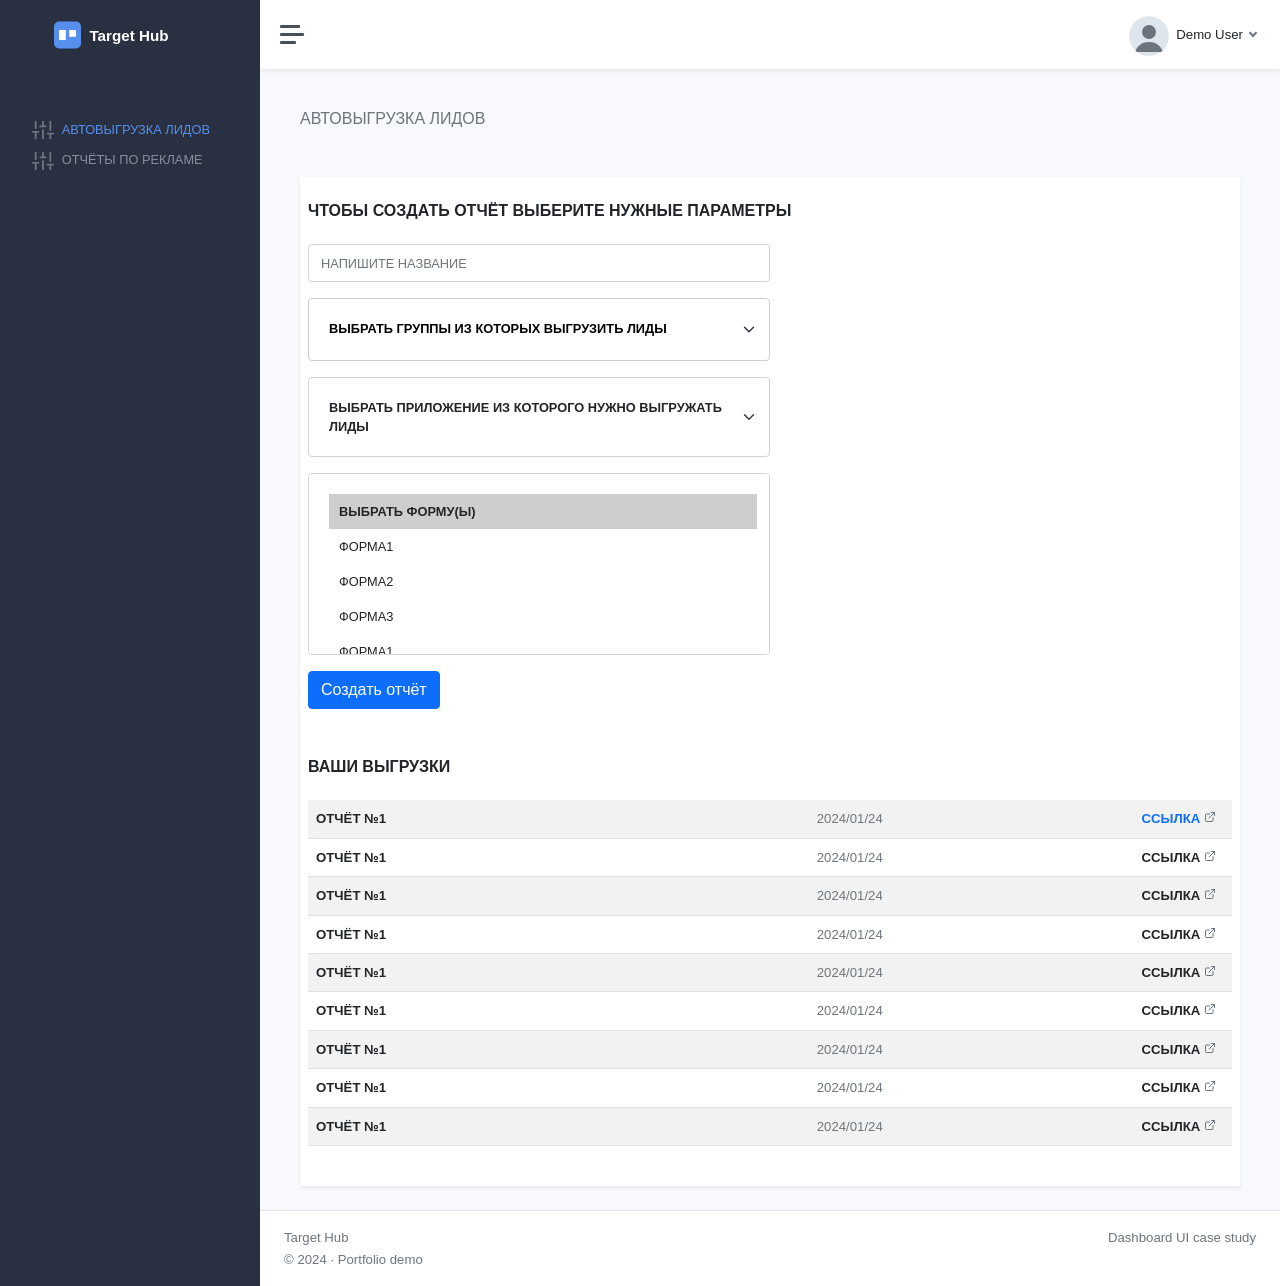
<file: index.html>
<!DOCTYPE html>
<html lang="ru">
  <head>
    <meta charset="utf-8">
    <meta name="viewport" content="width=device-width, initial-scale=1">
    <title>Автовыгрузка лидов — Target Hub (demo)</title>
    <meta name="description" content="Portfolio demo: SaaS dashboard UI with sidebar, forms, custom dropdown and responsive tables. Bootstrap 5.">
    <meta name="robots" content="noindex, nofollow">
    <link rel="icon" href="img/favicon.svg" type="image/svg+xml">
    <link href="libs/bootstrap/css/bootstrap.min.css" rel="stylesheet">
    <link href="css/style.css" rel="stylesheet">
  </head>
  <body class="position-static">
    <div class="wrapper d-flex">
        <aside class="sidebar collapse collapse-horizontal show" tabindex="-1" id="offcanvas" aria-label="Навигация">
            <div class="sidebar-content">
                <a class="sidebar-brand" href="index.html">
                    <img src="img/logo.svg" alt="Target Hub"> 
                </a>
                <ul class="sidebar-nav mt-5">
					<li class="sidebar-item pb-2">
                        <svg xmlns="http://www.w3.org/2000/svg" width="22" height="22" viewBox="0 0 24 24" fill="none" stroke="currentColor" stroke-width="2" stroke-linecap="round" stroke-linejoin="round" class="feather feather-sliders align-middle"><line x1="4" y1="21" x2="4" y2="14"></line><line x1="4" y1="10" x2="4" y2="3"></line><line x1="12" y1="21" x2="12" y2="12"></line><line x1="12" y1="8" x2="12" y2="3"></line><line x1="20" y1="21" x2="20" y2="16"></line><line x1="20" y1="12" x2="20" y2="3"></line><line x1="1" y1="14" x2="7" y2="14"></line><line x1="9" y1="8" x2="15" y2="8"></line><line x1="17" y1="16" x2="23" y2="16"></line></svg> 
                        <a href="index.html" class="sidebar-link active ps-1">
                            <span class="align-middle text-uppercase">автовыгрузка лидов</span>
                        </a>
					</li>
                    <li class="sidebar-item pb-2">
                        <svg xmlns="http://www.w3.org/2000/svg" width="22" height="22" viewBox="0 0 24 24" fill="none" stroke="currentColor" stroke-width="2" stroke-linecap="round" stroke-linejoin="round" class="feather feather-sliders align-middle"><line x1="4" y1="21" x2="4" y2="14"></line><line x1="4" y1="10" x2="4" y2="3"></line><line x1="12" y1="21" x2="12" y2="12"></line><line x1="12" y1="8" x2="12" y2="3"></line><line x1="20" y1="21" x2="20" y2="16"></line><line x1="20" y1="12" x2="20" y2="3"></line><line x1="1" y1="14" x2="7" y2="14"></line><line x1="9" y1="8" x2="15" y2="8"></line><line x1="17" y1="16" x2="23" y2="16"></line></svg> 
                        <a href="target.html" class="sidebar-link ps-1">
                            <span class="align-middle text-uppercase">отчёты по рекламе</span>
                        </a>
					</li>
				</ul>
            </div>
        </aside>
        <div class="main">
            <nav class="navbar navbar-expand bg-white shadow-sm p-3">
				<a class="sidebar-toggle ms-1" data-bs-toggle="collapse" href="#offcanvas" role="button" aria-expanded="true" aria-controls="offcanvas" aria-label="Открыть меню">
                    <i class="hamburger align-self-center"></i>
                </a>
				<div class="navbar-collapse collapse">
					<ul class="navbar-nav navbar-align ms-auto">
						<li class="nav-item dropdown">
							<a class="nav-icon dropdown-toggle d-inline-block d-sm-none" href="#" data-bs-toggle="dropdown">
                                <svg xmlns="http://www.w3.org/2000/svg" width="24" height="24" viewBox="0 0 24 24" fill="none" stroke="currentColor" stroke-width="2" stroke-linecap="round" stroke-linejoin="round" class="feather feather-settings align-middle"><circle cx="12" cy="12" r="3"></circle><path d="M19.4 15a1.65 1.65 0 0 0 .33 1.82l.06.06a2 2 0 0 1 0 2.83 2 2 0 0 1-2.83 0l-.06-.06a1.65 1.65 0 0 0-1.82-.33 1.65 1.65 0 0 0-1 1.51V21a2 2 0 0 1-2 2 2 2 0 0 1-2-2v-.09A1.65 1.65 0 0 0 9 19.4a1.65 1.65 0 0 0-1.82.33l-.06.06a2 2 0 0 1-2.83 0 2 2 0 0 1 0-2.83l.06-.06a1.65 1.65 0 0 0 .33-1.82 1.65 1.65 0 0 0-1.51-1H3a2 2 0 0 1-2-2 2 2 0 0 1 2-2h.09A1.65 1.65 0 0 0 4.6 9a1.65 1.65 0 0 0-.33-1.82l-.06-.06a2 2 0 0 1 0-2.83 2 2 0 0 1 2.83 0l.06.06a1.65 1.65 0 0 0 1.82.33H9a1.65 1.65 0 0 0 1-1.51V3a2 2 0 0 1 2-2 2 2 0 0 1 2 2v.09a1.65 1.65 0 0 0 1 1.51 1.65 1.65 0 0 0 1.82-.33l.06-.06a2 2 0 0 1 2.83 0 2 2 0 0 1 0 2.83l-.06.06a1.65 1.65 0 0 0-.33 1.82V9a1.65 1.65 0 0 0 1.51 1H21a2 2 0 0 1 2 2 2 2 0 0 1-2 2h-.09a1.65 1.65 0 0 0-1.51 1z"></path></svg>
                            </a>
							<a class="nav-link dropdown-toggle d-none d-sm-inline-block" href="#" data-bs-toggle="dropdown">
                                <img src="img/avatar.svg" class="avatar img-fluid rounded-circle me-1" alt=""> <span class="text-dark">Demo User</span>
                            </a>
							<div class="dropdown-menu dropdown-menu-end">
								<a class="dropdown-item" href="#"><svg xmlns="http://www.w3.org/2000/svg" width="24" height="24" viewBox="0 0 24 24" fill="none" stroke="currentColor" stroke-width="2" stroke-linecap="round" stroke-linejoin="round" class="feather feather-user align-middle me-1"><path d="M20 21v-2a4 4 0 0 0-4-4H8a4 4 0 0 0-4 4v2"></path><circle cx="12" cy="7" r="4"></circle></svg> Profile</a>
								<div class="dropdown-divider"></div>
								<a class="dropdown-item" href="#">Settings &amp; Privacy</a>
								<a class="dropdown-item" href="#">Sign out</a>
							</div>
						</li>
					</ul>
				</div>
			</nav>
            <main class="content">
                <div class="container-fluid p-0">
                    <h1 class="text-uppercase fw-medium fs-6 mb-5">автовыгрузка лидов</h1>
                    <section class="bg-white shadow-sm py-4 px-2">
                        <h2 class="fs-6 fw-bold text-dark text-uppercase pb-3">Чтобы создать отчёт выберите нужные параметры</h2>
                        <div class="col-xl-6">
                            <form class="mb-5">
                                <div class="mb-3">
                                    <input type="text" class="form-control input-text" id="write_name" placeholder="Напишите название">
                                </div>
                                
                                <div class="form-group mb-3">
                                    <div class="dropdown__content">
                                        <button type="button" class="dropdown__button">Выбрать группы из которых выгрузить лиды</button>
                                        <ul class="dropdown__list form-select">
                                            <li class="dropdown__list-item" data-value="travel">Заметки путешественника</li>
                                            <li class="dropdown__list-item" data-value="lessons">Конспекты по учебе</li>
                                            <li class="dropdown__list-item" data-value="photo">Фотоальбом</li>
                                            <li class="dropdown__list-item" data-value="sport">Дневник спортсмена</li>
                                        </ul>
                                        <input type="text" name="select-category" value="" class="dropdown__input-hidden" >
                                        <div class="dropdown__search">
                                            <svg xmlns="http://www.w3.org/2000/svg" width="10" height="10" fill="currentColor" class="bi bi-search" viewBox="0 0 16 16">
                                                <path d="M11.742 10.344a6.5 6.5 0 1 0-1.397 1.398h-.001c.03.04.062.078.098.115l3.85 3.85a1 1 0 0 0 1.415-1.414l-3.85-3.85a1.007 1.007 0 0 0-.115-.1zM12 6.5a5.5 5.5 0 1 1-11 0 5.5 5.5 0 0 1 11 0z"/>
                                            </svg>
                                            <input type="text" placeholder="Поиск..." />
                                        </div>
                                    </div>
                                </div>
                        
                                <div class="form-group mb-3" id="">
                                    <select class="form-select text-wrap">
                                        <option value="" selected disabled>Выбрать приложение из которого нужно выгружать лиды</option>
                                        <option value="">приложение1</option>
                                        <option value="">приложение2</option>
                                        <option value="">приложение3</option>
                                    </select>
                                </div>

                                <div class="form-group mb-3" id="">
                                    <select class="form-select text-wrap form-forms" multiple>
                                        <option value="" selected disabled class="fw-bold">Выбрать форму(ы)</option>
                                        <option value="">Форма1</option>
                                        <option value="">Форма2</option>
                                        <option value="">Форма3</option>
                                        <option value="">Форма1</option>
                                        <option value="">Форма2</option>
                                        <option value="">Форма3</option>
                                        <option value="">Форма1</option>
                                        <option value="">Форма2</option>
                                        <option value="">Форма3</option>
                                    </select>
                                </div>
                                <button type="submit" class="btn btn-primary">Создать отчёт</button>
                            </form>
                        </div>
                        <h2 class="fs-6 fw-bold text-dark text-uppercase pb-3">Ваши выгрузки</h2>
                        <table class="table table-striped">
                            <tbody>
                              <tr>
                                <td class="fw-bold">Отчёт №1</td>
                                <td class="text-end text-secondary">2024/01/24</td>
                                <td class="text-end fw-bold"><a href="report-2.html" class="table-link active">ссылка
                                    <svg xmlns="http://www.w3.org/2000/svg" width="12" height="12" viewBox="0 0 24 24" fill="none" stroke="currentColor" stroke-width="2" stroke-linecap="round" stroke-linejoin="round" class="text-secondary me-2"><path d="M18 13v6a2 2 0 0 1-2 2H5a2 2 0 0 1-2-2V8a2 2 0 0 1 2-2h6"></path><polyline points="15 3 21 3 21 9"></polyline><line x1="10" y1="14" x2="21" y2="3"></line></svg></a>
                                </td>
                              </tr>
                              <tr>
                                <td class="fw-bold">Отчёт №1</td>
                                <td class="text-end text-secondary">2024/01/24</td>
                                <td class="text-end fw-bold"><a href="#" role="button" class="table-link">ссылка
                                    <svg xmlns="http://www.w3.org/2000/svg" width="12" height="12" viewBox="0 0 24 24" fill="none" stroke="currentColor" stroke-width="2" stroke-linecap="round" stroke-linejoin="round" class="text-secondary me-2"><path d="M18 13v6a2 2 0 0 1-2 2H5a2 2 0 0 1-2-2V8a2 2 0 0 1 2-2h6"></path><polyline points="15 3 21 3 21 9"></polyline><line x1="10" y1="14" x2="21" y2="3"></line></svg></a>
                                </td>
                              </tr>
                              <tr>
                                <td class="fw-bold">Отчёт №1</td>
                                <td class="text-end text-secondary">2024/01/24</td>
                                <td class="text-end fw-bold"><a href="#" role="button" class="table-link">ссылка
                                    <svg xmlns="http://www.w3.org/2000/svg" width="12" height="12" viewBox="0 0 24 24" fill="none" stroke="currentColor" stroke-width="2" stroke-linecap="round" stroke-linejoin="round" class="text-secondary me-2"><path d="M18 13v6a2 2 0 0 1-2 2H5a2 2 0 0 1-2-2V8a2 2 0 0 1 2-2h6"></path><polyline points="15 3 21 3 21 9"></polyline><line x1="10" y1="14" x2="21" y2="3"></line></svg></a>
                                </td>
                              </tr>
                              <tr>
                                <td class="fw-bold">Отчёт №1</td>
                                <td class="text-end text-secondary">2024/01/24</td>
                                <td class="text-end fw-bold"><a href="#" role="button" class="table-link">ссылка
                                    <svg xmlns="http://www.w3.org/2000/svg" width="12" height="12" viewBox="0 0 24 24" fill="none" stroke="currentColor" stroke-width="2" stroke-linecap="round" stroke-linejoin="round" class="text-secondary me-2"><path d="M18 13v6a2 2 0 0 1-2 2H5a2 2 0 0 1-2-2V8a2 2 0 0 1 2-2h6"></path><polyline points="15 3 21 3 21 9"></polyline><line x1="10" y1="14" x2="21" y2="3"></line></svg></a>
                                </td>
                              </tr>
                              <tr>
                                <td class="fw-bold">Отчёт №1</td>
                                <td class="text-end text-secondary">2024/01/24</td>
                                <td class="text-end fw-bold"><a href="#" role="button" class="table-link">ссылка
                                    <svg xmlns="http://www.w3.org/2000/svg" width="12" height="12" viewBox="0 0 24 24" fill="none" stroke="currentColor" stroke-width="2" stroke-linecap="round" stroke-linejoin="round" class="text-secondary me-2"><path d="M18 13v6a2 2 0 0 1-2 2H5a2 2 0 0 1-2-2V8a2 2 0 0 1 2-2h6"></path><polyline points="15 3 21 3 21 9"></polyline><line x1="10" y1="14" x2="21" y2="3"></line></svg></a>
                                </td>
                              </tr>
                              <tr>
                                <td class="fw-bold">Отчёт №1</td>
                                <td class="text-end text-secondary">2024/01/24</td>
                                <td class="text-end fw-bold"><a href="#" role="button" class="table-link">ссылка
                                    <svg xmlns="http://www.w3.org/2000/svg" width="12" height="12" viewBox="0 0 24 24" fill="none" stroke="currentColor" stroke-width="2" stroke-linecap="round" stroke-linejoin="round" class="text-secondary me-2"><path d="M18 13v6a2 2 0 0 1-2 2H5a2 2 0 0 1-2-2V8a2 2 0 0 1 2-2h6"></path><polyline points="15 3 21 3 21 9"></polyline><line x1="10" y1="14" x2="21" y2="3"></line></svg></a>
                                </td>
                              </tr>
                              <tr>
                                <td class="fw-bold">Отчёт №1</td>
                                <td class="text-end text-secondary">2024/01/24</td>
                                <td class="text-end fw-bold"><a href="#" role="button" class="table-link" target="_blank">ссылка
                                    <svg xmlns="http://www.w3.org/2000/svg" width="12" height="12" viewBox="0 0 24 24" fill="none" stroke="currentColor" stroke-width="2" stroke-linecap="round" stroke-linejoin="round" class="text-secondary me-2"><path d="M18 13v6a2 2 0 0 1-2 2H5a2 2 0 0 1-2-2V8a2 2 0 0 1 2-2h6"></path><polyline points="15 3 21 3 21 9"></polyline><line x1="10" y1="14" x2="21" y2="3"></line></svg></a>
                                </td>
                              </tr>
                              <tr>
                                <td class="fw-bold">Отчёт №1</td>
                                <td class="text-end text-secondary">2024/01/24</td>
                                <td class="text-end fw-bold"><a href="#" role="button" class="table-link">ссылка
                                    <svg xmlns="http://www.w3.org/2000/svg" width="12" height="12" viewBox="0 0 24 24" fill="none" stroke="currentColor" stroke-width="2" stroke-linecap="round" stroke-linejoin="round" class="text-secondary me-2"><path d="M18 13v6a2 2 0 0 1-2 2H5a2 2 0 0 1-2-2V8a2 2 0 0 1 2-2h6"></path><polyline points="15 3 21 3 21 9"></polyline><line x1="10" y1="14" x2="21" y2="3"></line></svg></a>
                                </td>
                              </tr>
                              <tr>
                                <td class="fw-bold">Отчёт №1</td>
                                <td class="text-end text-secondary">2024/01/24</td>
                                <td class="text-end fw-bold"><a href="#" role="button" class="table-link">ссылка
                                    <svg xmlns="http://www.w3.org/2000/svg" width="12" height="12" viewBox="0 0 24 24" fill="none" stroke="currentColor" stroke-width="2" stroke-linecap="round" stroke-linejoin="round" class="text-secondary me-2"><path d="M18 13v6a2 2 0 0 1-2 2H5a2 2 0 0 1-2-2V8a2 2 0 0 1 2-2h6"></path><polyline points="15 3 21 3 21 9"></polyline><line x1="10" y1="14" x2="21" y2="3"></line></svg></a>
                                </td>
                              </tr>
                            </tbody>
                        </table>
                    </section>
                </div>
            
            </main>
            <footer class="footer mt-auto">
				<div class="container-fluid">
					<div class="row text-muted">
						<div class="col-6 text-start">
							<a class="text-muted" href="index.html">Target Hub</a>
                            <p class="mb-0">© 2024 · Portfolio demo</p>
						</div>
						<div class="col-6 text-end">
							<p class="mb-0">Dashboard UI case study</p>
						</div>
					</div>
				</div>
			</footer>
        </div>
    </div>
    <script src="libs/bootstrap/js/bootstrap.bundle.min.js"></script>
    <script src="js/main.js"></script>
  </body>
</html>
</file>
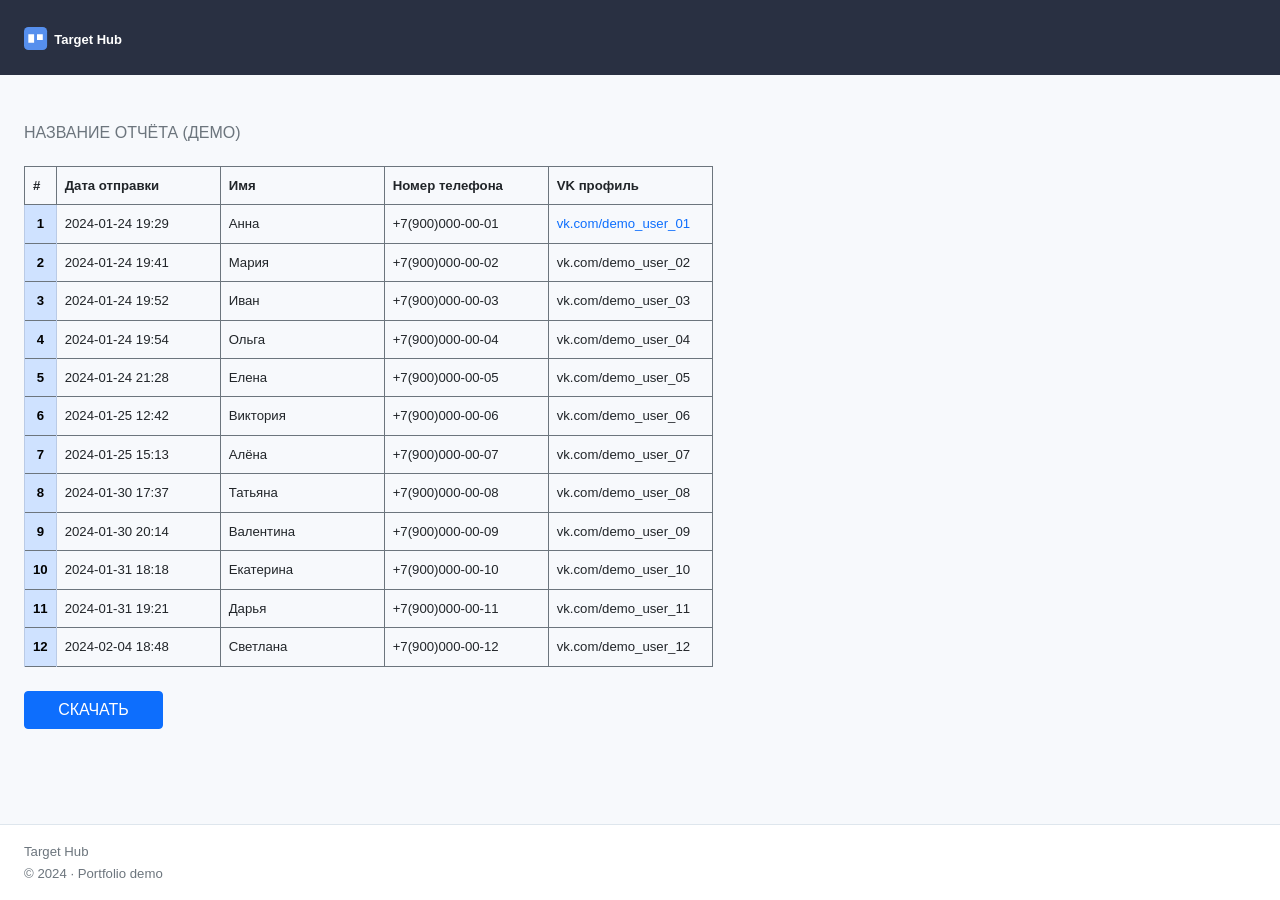
<file: report-2.html>
<!DOCTYPE html>
<html lang="ru">
  <head>
    <meta charset="utf-8">
    <meta name="viewport" content="width=device-width, initial-scale=1">
    <title>Просмотр отчёта — Target Hub (demo)</title>
    <meta name="description" content="Portfolio demo: responsive report table with horizontal scroll on mobile. Bootstrap 5.">
    <meta name="robots" content="noindex, nofollow">
    <link rel="icon" href="img/favicon.svg" type="image/svg+xml">
    <link href="libs/bootstrap/css/bootstrap.min.css" rel="stylesheet">
    <link href="css/style.css" rel="stylesheet">
  </head>
  <body class="position-static">
    <div class="wrapper d-flex">
        <div class="main">
            <nav class="navbar navbar-top navbar-expand px-md-4 p-3">
				<a class="navbar-brand" href="index.html">
                    <img src="img/logo.svg" alt="Target Hub"> 
                </a>
			</nav>
            <main class="content px-md-4 py-md-5 py-4 p-3">
                <div class="container-fluid p-0">
                    <h1 class="text-uppercase fw-medium fs-6 mb-4">Название отчёта (демо)</h1>
                    <div class="row flex-column">
                        <div class="col">
                            <div class="table-responsive-md table-report">
                                <table class="table table-bordered border-secondary table-transition mb-2 w-auto">
                                    <thead>
                                        <tr>
                                            <th scope="col">#</th>
                                            <th scope="col">Дата отправки</th>
                                            <th scope="col">Имя</th>
                                            <th scope="col">Номер телефона</th>
                                            <th scope="col">VK профиль</th>
                                        </tr>
                                    </thead>
                                    <tbody>
                                        <tr>
                                            <th class="text-center table-primary" scope="row">1</th>
                                            <td>2024-01-24 19:29</td>
                                            <td>Анна</td>
                                            <td>+7(900)000-00-01</td>
                                            <td><a href="#" class="active">vk.com/demo_user_01</a></td>
                                        </tr>
                                        <tr>
                                            <th class="text-center table-primary" scope="row">2</th>
                                            <td>2024-01-24 19:41</td>
                                            <td>Мария</td>
                                            <td>+7(900)000-00-02</td>
                                            <td><a href="#">vk.com/demo_user_02</a></td>
                                        </tr>
                                        <tr>
                                            <th class="text-center table-primary" scope="row">3</th>
                                            <td>2024-01-24 19:52</td>
                                            <td>Иван</td>
                                            <td>+7(900)000-00-03</td>
                                            <td><a href="#">vk.com/demo_user_03</a></td>
                                        </tr>
                                        <tr>
                                            <th class="text-center table-primary" scope="row">4</th>
                                            <td>2024-01-24 19:54</td>
                                            <td>Ольга</td>
                                            <td>+7(900)000-00-04</td>
                                            <td><a href="#">vk.com/demo_user_04</a></td>
                                        </tr>
                                        <tr>
                                            <th class="text-center table-primary" scope="row">5</th>
                                            <td>2024-01-24 21:28</td>
                                            <td>Елена</td>
                                            <td>+7(900)000-00-05</td>
                                            <td><a href="#">vk.com/demo_user_05</a></td>
                                        </tr>
                                        <tr>
                                            <th class="text-center table-primary" scope="row">6</th>
                                            <td>2024-01-25 12:42</td>
                                            <td>Виктория</td>
                                            <td>+7(900)000-00-06</td>
                                            <td><a href="#">vk.com/demo_user_06</a></td>
                                        </tr>
                                        <tr>
                                            <th class="text-center table-primary" scope="row">7</th>
                                            <td>2024-01-25 15:13</td>
                                            <td>Алёна</td>
                                            <td>+7(900)000-00-07</td>
                                            <td><a href="#">vk.com/demo_user_07</a></td>
                                        </tr>
                                        <tr>
                                            <th class="text-center table-primary" scope="row">8</th>
                                            <td>2024-01-30 17:37</td>
                                            <td>Татьяна</td>
                                            <td>+7(900)000-00-08</td>
                                            <td><a href="#">vk.com/demo_user_08</a></td>
                                        </tr>
                                        <tr>
                                            <th class="text-center table-primary" scope="row">9</th>
                                            <td>2024-01-30 20:14</td>
                                            <td>Валентина</td>
                                            <td>+7(900)000-00-09</td>
                                            <td><a href="#">vk.com/demo_user_09</a></td>
                                        </tr>
                                        <tr>
                                            <th class="text-center table-primary" scope="row">10</th>
                                            <td>2024-01-31 18:18</td>
                                            <td>Екатерина</td>
                                            <td>+7(900)000-00-10</td>
                                            <td><a href="#">vk.com/demo_user_10</a></td>
                                        </tr>
                                        <tr>
                                            <th class="text-center table-primary" scope="row">11</th>
                                            <td>2024-01-31 19:21</td>
                                            <td>Дарья</td>
                                            <td>+7(900)000-00-11</td>
                                            <td><a href="#">vk.com/demo_user_11</a></td>
                                        </tr>
                                        <tr>
                                            <th class="text-center table-primary" scope="row">12</th>
                                            <td>2024-02-04 18:48</td>
                                            <td>Светлана</td>
                                            <td>+7(900)000-00-12</td>
                                            <td><a href="#">vk.com/demo_user_12</a></td>
                                        </tr>
                                    </tbody>
                                </table>
                            </div>
                        </div>
                        <div class="col-xl-2 col-lg-3 col-md-4 col-12 text-md-start text-center mt-3">
                            <a href="#" role="button" class="btn btn-primary text-uppercase w-75">скачать</a>
                        </div>
                    </div>
                </div>
            </main>
            <footer class="footer mt-auto px-md-4 p-3">
                <div class="text-start ">
                    <a class="text-muted" href="index.html">Target Hub</a>
                    <p class="mb-0">© 2024 · Portfolio demo</p>
                </div>
			</footer>
        </div>
    </div>
    <script src="libs/bootstrap/js/bootstrap.bundle.min.js"></script>
    <script src="js/main.js"></script>
  </body>
</html>
</file>
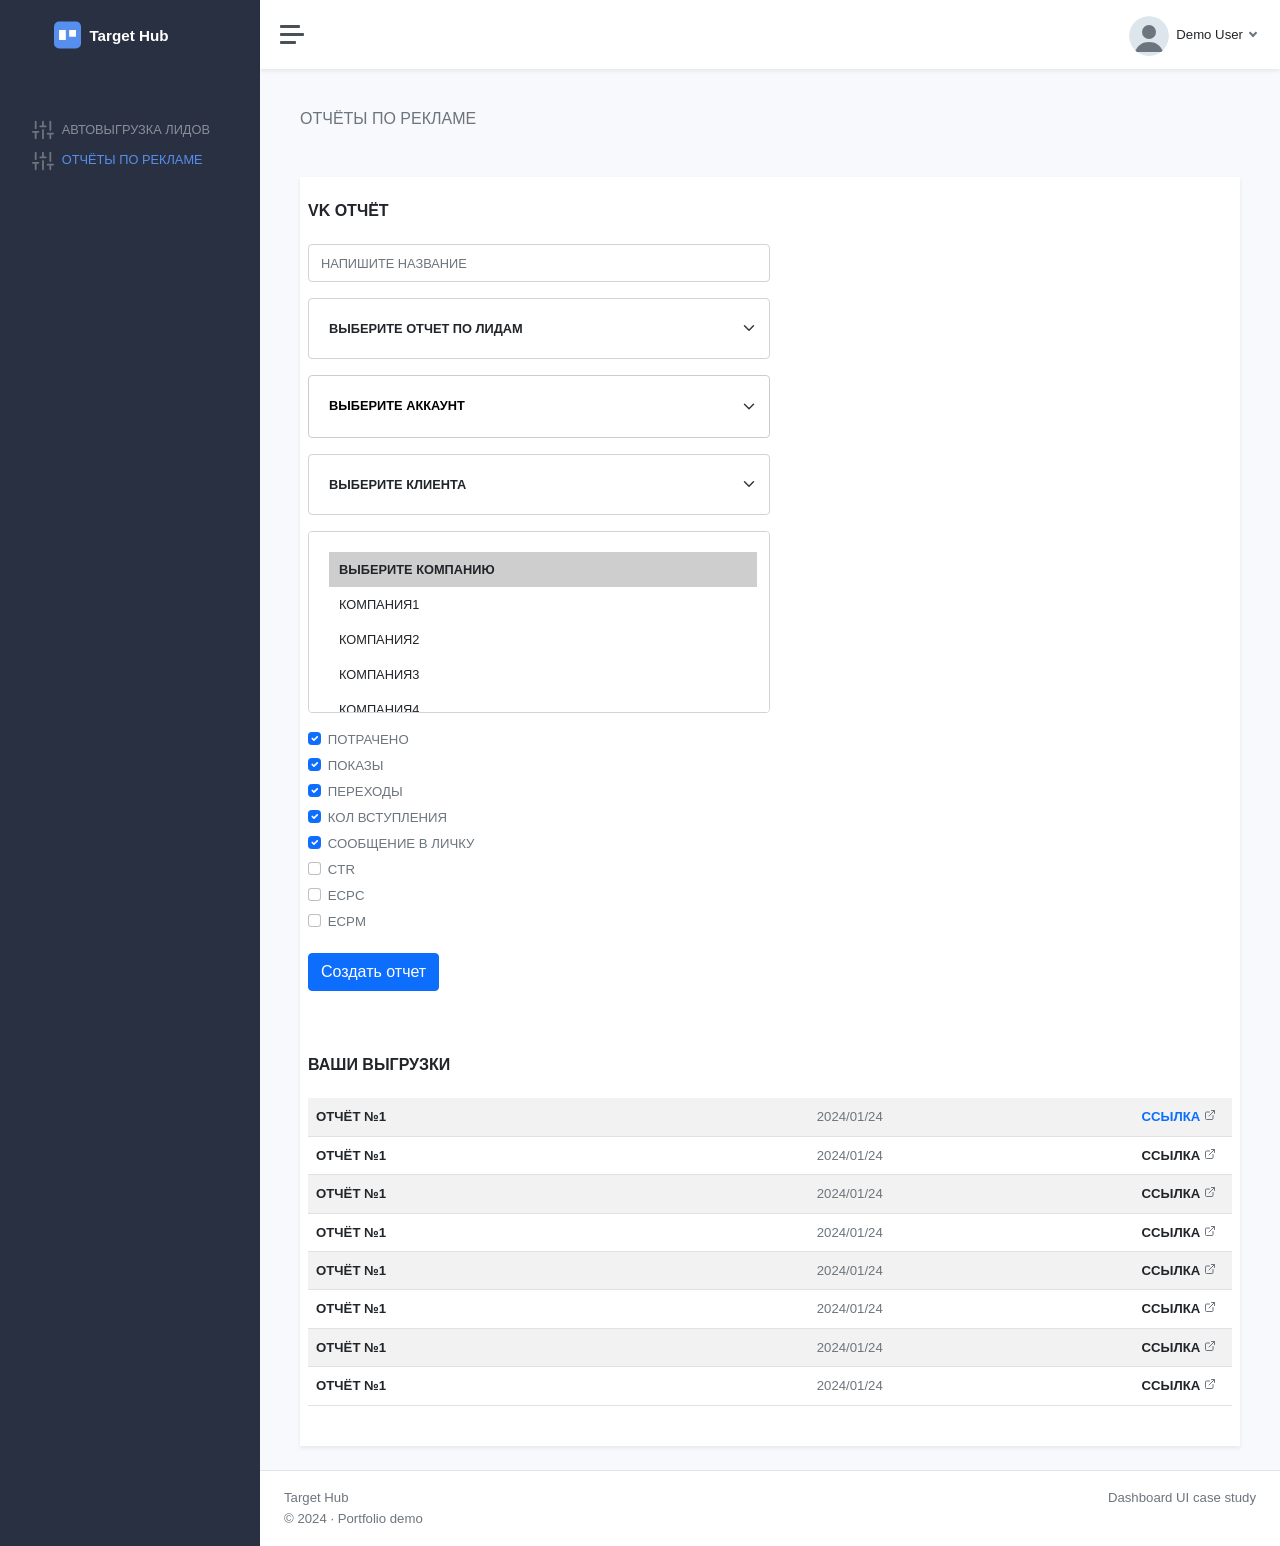
<file: target.html>
<!DOCTYPE html>
<html lang="ru">
  <head>
    <meta charset="utf-8">
    <meta name="viewport" content="width=device-width, initial-scale=1">
    <title>Отчёты по рекламе — Target Hub (demo)</title>
    <meta name="description" content="Portfolio demo: multi-step report form with filters, checkboxes and responsive dashboard layout. Bootstrap 5.">
    <meta name="robots" content="noindex, nofollow">
    <link rel="icon" href="img/favicon.svg" type="image/svg+xml">
    <link href="libs/bootstrap/css/bootstrap.min.css" rel="stylesheet">
    <link href="css/style.css" rel="stylesheet">
  </head>
  <body class="position-static">
    <div class="wrapper d-flex">
        <aside class="sidebar collapse collapse-horizontal show" tabindex="-1" id="offcanvas" aria-label="Навигация">
            <div class="sidebar-content">
                <a class="sidebar-brand" href="index.html">
                    <img src="img/logo.svg" alt="Target Hub"> 
                </a>
                <ul class="sidebar-nav mt-5">
					<li class="sidebar-item pb-2">
                        <svg xmlns="http://www.w3.org/2000/svg" width="22" height="22" viewBox="0 0 24 24" fill="none" stroke="currentColor" stroke-width="2" stroke-linecap="round" stroke-linejoin="round" class="feather feather-sliders align-middle"><line x1="4" y1="21" x2="4" y2="14"></line><line x1="4" y1="10" x2="4" y2="3"></line><line x1="12" y1="21" x2="12" y2="12"></line><line x1="12" y1="8" x2="12" y2="3"></line><line x1="20" y1="21" x2="20" y2="16"></line><line x1="20" y1="12" x2="20" y2="3"></line><line x1="1" y1="14" x2="7" y2="14"></line><line x1="9" y1="8" x2="15" y2="8"></line><line x1="17" y1="16" x2="23" y2="16"></line></svg> 
                        <a href="index.html" class="sidebar-link ps-1">
                            <span class="align-middle text-uppercase">автовыгрузка лидов</span>
                        </a>
					</li>
                    <li class="sidebar-item pb-2">
                        <svg xmlns="http://www.w3.org/2000/svg" width="22" height="22" viewBox="0 0 24 24" fill="none" stroke="currentColor" stroke-width="2" stroke-linecap="round" stroke-linejoin="round" class="feather feather-sliders align-middle"><line x1="4" y1="21" x2="4" y2="14"></line><line x1="4" y1="10" x2="4" y2="3"></line><line x1="12" y1="21" x2="12" y2="12"></line><line x1="12" y1="8" x2="12" y2="3"></line><line x1="20" y1="21" x2="20" y2="16"></line><line x1="20" y1="12" x2="20" y2="3"></line><line x1="1" y1="14" x2="7" y2="14"></line><line x1="9" y1="8" x2="15" y2="8"></line><line x1="17" y1="16" x2="23" y2="16"></line></svg> 
                        <a href="target.html" class="sidebar-link active ps-1">
                            <span class="align-middle text-uppercase">отчёты по рекламе</span>
                        </a>
					</li>
				</ul>
            </div>
        </aside>
        <div class="main">
            <nav class="navbar navbar-expand bg-white shadow-sm p-3">
				<a class="sidebar-toggle ms-1" data-bs-toggle="collapse" href="#offcanvas" role="button" aria-expanded="true" aria-controls="offcanvas" aria-label="Открыть меню">
                    <i class="hamburger align-self-center"></i>
                </a>
				<div class="navbar-collapse collapse">
					<ul class="navbar-nav navbar-align ms-auto">
						<li class="nav-item dropdown">
							<a class="nav-icon dropdown-toggle d-inline-block d-sm-none" href="#" data-bs-toggle="dropdown">
                                <svg xmlns="http://www.w3.org/2000/svg" width="24" height="24" viewBox="0 0 24 24" fill="none" stroke="currentColor" stroke-width="2" stroke-linecap="round" stroke-linejoin="round" class="feather feather-settings align-middle"><circle cx="12" cy="12" r="3"></circle><path d="M19.4 15a1.65 1.65 0 0 0 .33 1.82l.06.06a2 2 0 0 1 0 2.83 2 2 0 0 1-2.83 0l-.06-.06a1.65 1.65 0 0 0-1.82-.33 1.65 1.65 0 0 0-1 1.51V21a2 2 0 0 1-2 2 2 2 0 0 1-2-2v-.09A1.65 1.65 0 0 0 9 19.4a1.65 1.65 0 0 0-1.82.33l-.06.06a2 2 0 0 1-2.83 0 2 2 0 0 1 0-2.83l.06-.06a1.65 1.65 0 0 0 .33-1.82 1.65 1.65 0 0 0-1.51-1H3a2 2 0 0 1-2-2 2 2 0 0 1 2-2h.09A1.65 1.65 0 0 0 4.6 9a1.65 1.65 0 0 0-.33-1.82l-.06-.06a2 2 0 0 1 0-2.83 2 2 0 0 1 2.83 0l.06.06a1.65 1.65 0 0 0 1.82.33H9a1.65 1.65 0 0 0 1-1.51V3a2 2 0 0 1 2-2 2 2 0 0 1 2 2v.09a1.65 1.65 0 0 0 1 1.51 1.65 1.65 0 0 0 1.82-.33l.06-.06a2 2 0 0 1 2.83 0 2 2 0 0 1 0 2.83l-.06.06a1.65 1.65 0 0 0-.33 1.82V9a1.65 1.65 0 0 0 1.51 1H21a2 2 0 0 1 2 2 2 2 0 0 1-2 2h-.09a1.65 1.65 0 0 0-1.51 1z"></path></svg>
                            </a>
							<a class="nav-link dropdown-toggle d-none d-sm-inline-block" href="#" data-bs-toggle="dropdown">
                                <img src="img/avatar.svg" class="avatar img-fluid rounded-circle me-1" alt=""> <span class="text-dark">Demo User</span>
                            </a>
							<div class="dropdown-menu dropdown-menu-end">
								<a class="dropdown-item" href="#"><svg xmlns="http://www.w3.org/2000/svg" width="24" height="24" viewBox="0 0 24 24" fill="none" stroke="currentColor" stroke-width="2" stroke-linecap="round" stroke-linejoin="round" class="feather feather-user align-middle me-1"><path d="M20 21v-2a4 4 0 0 0-4-4H8a4 4 0 0 0-4 4v2"></path><circle cx="12" cy="7" r="4"></circle></svg> Profile</a>
								<div class="dropdown-divider"></div>
								<a class="dropdown-item" href="#">Settings &amp; Privacy</a>
								<a class="dropdown-item" href="#">Sign out</a>
							</div>
						</li>
					</ul>
				</div>
			</nav>
            <main class="content">
                <div class="container-fluid p-0">
                    <h1 class="text-uppercase fw-medium fs-6 mb-5">отчёты по рекламе</h1>
                    <section class="bg-white shadow-sm py-4 px-2">
                        <h2 class="fs-6 fw-bold text-dark text-uppercase pb-3">VK отчёт</h2>
                        <div class="col-xl-6">
                            <form class="mb-5">
                                <div class="mb-3">
                                    <input type="text" class="form-control input-text" id="write_name" placeholder="Напишите название">
                                </div>
                                <div class="form-group mb-3">
                                    <select class="form-select" id="report_type_select">
                                        <option value="" selected disabled>выберите отчет по лидам</option>
                                        <option value="">Кабинет агенства1</option>
                                        <option value="">Кабинет агенства2</option>
                                        <option value="">Кабинет агенства3</option>
                                        <option value="">Кабинет агенства4</option>
                                  </select>
                                </div>
                                <div class="form-group mb-3">
                                  <div class="dropdown__content">
                                      <button type="button" class="dropdown__button">выберите аккаунт</button>
                                      <ul class="dropdown__list form-select">
                                          <li class="dropdown__list-item" data-value="travel">Заметки путешественника</li>
                                      </ul>
                                      <input type="text" name="select-category" value="" class="dropdown__input-hidden" >
                                      <div class="dropdown__search">
                                          <svg xmlns="http://www.w3.org/2000/svg" width="10" height="10" fill="currentColor" class="bi bi-search" viewBox="0 0 16 16">
                                              <path d="M11.742 10.344a6.5 6.5 0 1 0-1.397 1.398h-.001c.03.04.062.078.098.115l3.85 3.85a1 1 0 0 0 1.415-1.414l-3.85-3.85a1.007 1.007 0 0 0-.115-.1zM12 6.5a5.5 5.5 0 1 1-11 0 5.5 5.5 0 0 1 11 0z"/>
                                          </svg>
                                          <input type="text" placeholder="Поиск..." />
                                      </div>
                                  </div>
                                </div>
                                <div class="form-group mb-3" id="ads_client">
                                    <select class="form-select" id="ads_client_select">
                                    <option value="" selected disabled>выберите клиента</option>
                                    <option value="">клиент1</option>
                                    <option value="">клиент2</option>
                                    <option value="">клиент3</option>
                                    <option value="">клиент4</option>
                                  </select>
                                </div>
                                <div class="form-group mb-3" id="campaigns">
                                    <select class="form-select form-forms" id="campaigns_select" multiple aria-label="multiple select example">
                                        <option value="" selected disabled class="fw-bold">выберите компанию</option>
                                        <option value="">компания1</option>
                                        <option value="">компания2</option>
                                        <option value="">компания3</option>
                                        <option value="">компания4</option>
                                        <option value="">компания5</option>
                                  </select>
                                </div>
                                <div class="form-group" id="statistics1">
                                  <div class="form-check">
                                    <input class="form-check-input" type="checkbox" value="" id="spent" checked>
                                    <label class="form-check-label" for="spent">
                                      Потрачено
                                    </label>
                                  </div>
                                  <div class="form-check">
                                    <input class="form-check-input" type="checkbox" value="" id="shows" checked>
                                    <label class="form-check-label" for="shows">
                                      Показы
                                    </label>
                                  </div>
                                  <div class="form-check">
                                    <input class="form-check-input" type="checkbox" value="" id="visits" checked>
                                    <label class="form-check-label" for="visits">
                                      Переходы
                                    </label>
                                  </div>
                                  <div class="form-check">
                                    <input class="form-check-input" type="checkbox" value="" id="joins" checked>
                                    <label class="form-check-label" for="joins">
                                      Кол вступления
                                    </label>
                                  </div>
                                  <div class="form-check">
                                    <input class="form-check-input" type="checkbox" value="" id="messages" checked>
                                    <label class="form-check-label" for="messages">
                                      Сообщение в личку
                                    </label>
                                  </div>
                                  <div class="form-check">
                                    <input class="form-check-input" type="checkbox" value="" id="ctr">
                                    <label class="form-check-label" for="ctr">
                                      ctr
                                    </label>
                                  </div>
                                  <div class="form-check">
                                    <input class="form-check-input" type="checkbox" value="" id="ecpc">
                                    <label class="form-check-label" for="ecpc">
                                      ecpc
                                    </label>
                                  </div>
                                  <div class="form-check">
                                    <input class="form-check-input" type="checkbox" value="" id="ecpm">
                                    <label class="form-check-label" for="ecpm">
                                      ecpm
                                    </label>
                                  </div>
                                </div>
                                <button type="button" id="create_report" class="btn btn-primary mt-3 mb-3">Создать отчет</button>
                            </form>
                        </div>
                        <h2 class="fs-6 fw-bold text-dark text-uppercase pb-3">Ваши выгрузки</h2>
                        <table class="table table-striped">
                            <tbody>
                              <tr>
                                <td class="fw-bold">Отчёт №1</td>
                                <td class="text-end text-secondary">2024/01/24</td>
                                <td class="text-end fw-bold"><a href="#" role="button" class="table-link active" target="_blank">ссылка
                                    <svg xmlns="http://www.w3.org/2000/svg" width="12" height="12" viewBox="0 0 24 24" fill="none" stroke="currentColor" stroke-width="2" stroke-linecap="round" stroke-linejoin="round" class="text-secondary me-2"><path d="M18 13v6a2 2 0 0 1-2 2H5a2 2 0 0 1-2-2V8a2 2 0 0 1 2-2h6"></path><polyline points="15 3 21 3 21 9"></polyline><line x1="10" y1="14" x2="21" y2="3"></line></svg></a>
                                </td>
                              </tr>
                              <tr>
                                <td class="fw-bold">Отчёт №1</td>
                                <td class="text-end text-secondary">2024/01/24</td>
                                <td class="text-end fw-bold"><a href="#" role="button" class="table-link">ссылка
                                    <svg xmlns="http://www.w3.org/2000/svg" width="12" height="12" viewBox="0 0 24 24" fill="none" stroke="currentColor" stroke-width="2" stroke-linecap="round" stroke-linejoin="round" class="text-secondary me-2"><path d="M18 13v6a2 2 0 0 1-2 2H5a2 2 0 0 1-2-2V8a2 2 0 0 1 2-2h6"></path><polyline points="15 3 21 3 21 9"></polyline><line x1="10" y1="14" x2="21" y2="3"></line></svg></a>
                                </td>
                              </tr>
                              <tr>
                                <td class="fw-bold">Отчёт №1</td>
                                <td class="text-end text-secondary">2024/01/24</td>
                                <td class="text-end fw-bold"><a href="#" role="button" class="table-link">ссылка
                                    <svg xmlns="http://www.w3.org/2000/svg" width="12" height="12" viewBox="0 0 24 24" fill="none" stroke="currentColor" stroke-width="2" stroke-linecap="round" stroke-linejoin="round" class="text-secondary me-2"><path d="M18 13v6a2 2 0 0 1-2 2H5a2 2 0 0 1-2-2V8a2 2 0 0 1 2-2h6"></path><polyline points="15 3 21 3 21 9"></polyline><line x1="10" y1="14" x2="21" y2="3"></line></svg></a>
                                </td>
                              </tr>
                              <tr>
                                <td class="fw-bold">Отчёт №1</td>
                                <td class="text-end text-secondary">2024/01/24</td>
                                <td class="text-end fw-bold"><a href="#" role="button" class="table-link">ссылка
                                    <svg xmlns="http://www.w3.org/2000/svg" width="12" height="12" viewBox="0 0 24 24" fill="none" stroke="currentColor" stroke-width="2" stroke-linecap="round" stroke-linejoin="round" class="text-secondary me-2"><path d="M18 13v6a2 2 0 0 1-2 2H5a2 2 0 0 1-2-2V8a2 2 0 0 1 2-2h6"></path><polyline points="15 3 21 3 21 9"></polyline><line x1="10" y1="14" x2="21" y2="3"></line></svg></a>
                                </td>
                              </tr>
                              <tr>
                                <td class="fw-bold">Отчёт №1</td>
                                <td class="text-end text-secondary">2024/01/24</td>
                                <td class="text-end fw-bold"><a href="#" role="button" class="table-link">ссылка
                                    <svg xmlns="http://www.w3.org/2000/svg" width="12" height="12" viewBox="0 0 24 24" fill="none" stroke="currentColor" stroke-width="2" stroke-linecap="round" stroke-linejoin="round" class="text-secondary me-2"><path d="M18 13v6a2 2 0 0 1-2 2H5a2 2 0 0 1-2-2V8a2 2 0 0 1 2-2h6"></path><polyline points="15 3 21 3 21 9"></polyline><line x1="10" y1="14" x2="21" y2="3"></line></svg></a>
                                </td>
                              </tr>
                              <tr>
                                <td class="fw-bold">Отчёт №1</td>
                                <td class="text-end text-secondary">2024/01/24</td>
                                <td class="text-end fw-bold"><a href="#" role="button" class="table-link">ссылка
                                    <svg xmlns="http://www.w3.org/2000/svg" width="12" height="12" viewBox="0 0 24 24" fill="none" stroke="currentColor" stroke-width="2" stroke-linecap="round" stroke-linejoin="round" class="text-secondary me-2"><path d="M18 13v6a2 2 0 0 1-2 2H5a2 2 0 0 1-2-2V8a2 2 0 0 1 2-2h6"></path><polyline points="15 3 21 3 21 9"></polyline><line x1="10" y1="14" x2="21" y2="3"></line></svg></a>
                                </td>
                              </tr>
                              <tr>
                                <td class="fw-bold">Отчёт №1</td>
                                <td class="text-end text-secondary">2024/01/24</td>
                                <td class="text-end fw-bold"><a href="#" role="button" class="table-link">ссылка
                                    <svg xmlns="http://www.w3.org/2000/svg" width="12" height="12" viewBox="0 0 24 24" fill="none" stroke="currentColor" stroke-width="2" stroke-linecap="round" stroke-linejoin="round" class="text-secondary me-2"><path d="M18 13v6a2 2 0 0 1-2 2H5a2 2 0 0 1-2-2V8a2 2 0 0 1 2-2h6"></path><polyline points="15 3 21 3 21 9"></polyline><line x1="10" y1="14" x2="21" y2="3"></line></svg></a>
                                </td>
                              </tr>
                              <tr>
                                <td class="fw-bold">Отчёт №1</td>
                                <td class="text-end text-secondary">2024/01/24</td>
                                <td class="text-end fw-bold"><a href="#" role="button" class="table-link">ссылка
                                    <svg xmlns="http://www.w3.org/2000/svg" width="12" height="12" viewBox="0 0 24 24" fill="none" stroke="currentColor" stroke-width="2" stroke-linecap="round" stroke-linejoin="round" class="text-secondary me-2"><path d="M18 13v6a2 2 0 0 1-2 2H5a2 2 0 0 1-2-2V8a2 2 0 0 1 2-2h6"></path><polyline points="15 3 21 3 21 9"></polyline><line x1="10" y1="14" x2="21" y2="3"></line></svg></a>
                                </td>
                              </tr>
                            </tbody>
                        </table>
                    </section>
                </div>
            
            </main>
            <footer class="footer mt-auto">
				<div class="container-fluid">
					<div class="row text-muted">
						<div class="col-6 text-start">
							<a class="text-muted" href="index.html">Target Hub</a>
                            <p class="mb-0">© 2024 · Portfolio demo</p>
						</div>
						<div class="col-6 text-end">
							<p class="mb-0">Dashboard UI case study</p>
						</div>
					</div>
				</div>
			</footer>
        </div>
    </div>
    <script src="libs/bootstrap/js/bootstrap.bundle.min.js"></script>
    <script src="js/main.js"></script>
  </body>
</html>
</file>
<file: css/style.css>
:root {
    --body-bg: #f7f9fc;
    --body-color: #6c757d;
    --body-font-family: "Segoe UI","Helvetica Neue",Arial,sans-serif;
    --body-font-size: 0.825rem;
    --body-font-weight: 400;
    --body-line-height: 1.625;
    --body-text-align: left;
    --text-accent: #0d6efd;
    --text-accent-hover: #0a58ca;
    --bg-sidebar-link: #568fed;
    --text-dark: #212529;
    --text-line: #ccc;
    --bg-accent: #293042;
    --bg-text-primary: #365ac1;
}
body, html {
    height: 100%;
}
a {
    text-decoration: none;
    transition: .25s;
    color: var(--text-dark);
}
a.active {
    color: var(--text-accent);
}
a.active:hover {
    color: var(--text-accent-hover);
}
ul li {
    list-style: none;
}
select option[disabled]:first-child {
	display: none;
}
.form-forms option[disabled]:first-child {
	display: block;
    color: var(--text-dark);
}
.form-label, .form-check-label {
    text-transform: uppercase;
}
.input-text::placeholder {
    text-transform: uppercase;
    font-size: .8rem;
}
svg {
    vertical-align: 0;
}
img:not(.avatar) {
    width: 100%;
    object-fit: contain;
}

body {
    width: 100%;
    background-color: var(--body-bg);
    color: var(--body-color);
    font-family: var(--body-font-family);
    font-size: var(--body-font-size);
    font-weight: var(--body-font-weight);
    line-height: var(--body-line-height);
    margin: 0;
    text-align: var(--body-text-align);
    -webkit-text-size-adjust: 100%;
    -webkit-tap-highlight-color: rgba(0,0,0,0);
    overflow-x: hidden;
}
.wrapper {
    align-items: stretch;
    display: flex;
    width: 100%;
}
.sidebar {
    background: var(--bg-accent);
    direction: ltr;
    max-width: 260px;
    min-width: 260px;
    transition: margin-left .35s ease-in-out,left .35s ease-in-out,margin-right .35s ease-in-out,right .35s ease-in-out;
}
.sidebar.collapsing {
    margin-left: -260px;
}
.sidebar-content {
    height: 100vh;
    left: 0;
    position: sticky;
    top: 0;
    background: #293042;
    transition: margin-left .35s ease-in-out,left .35s ease-in-out,margin-right .35s ease-in-out,right .35s ease-in-out;
}
.main {
    display: flex;
    flex-direction: column;
    min-height: 100vh;
    min-width: 0;
    transition: margin-left .35s ease-in-out,left .35s ease-in-out,margin-right .35s ease-in-out,right .35s ease-in-out;
    width: 100%;
}
/* target-hub.html - start */
.container-main {
    max-width: 1200px;
}
.main-index {
    color: var(--text-dark);
}
.main-index h1 {
    font-size: calc(26px + (40 - 26) * ((100vw - 300px) / (1320 - 300)));
    font-weight: normal;
}
.main-index h2 {
    font-size: calc(22px + (24 - 22) * ((100vw - 300px) / (1320 - 300)));
}
.main-index .desc {
    font-size: calc(16px + (20 - 16) * ((100vw - 300px) / (1320 - 300)));
}
.main-index .navbar-brand {
    max-width: 200px;
}
.main-index .btn {
    font-size: calc(16px + (20 - 16) * ((100vw - 300px) / (1320 - 300)));
    background-color: var(--bg-text-primary);
    color: white;
    opacity: .85;
    transition: .25s linear;
}
.main-index .btn:hover {
    opacity: 1;
}
.main-index a {
    color: var(--bg-text-primary);
    opacity: .85;
    transition: .25s linear;
}
.main-index a:hover {
    text-decoration: none;
    opacity: 1;
}
/* target-hub.html - end */
.sidebar-toggle {
    cursor: pointer;
    display: flex;
    height: 26px;
    width: 26px;
}
.hamburger {
    position: relative;
}
.hamburger, .hamburger:after, .hamburger:before {
    background: #495057;
    border-radius: 1px;
    content: "";
    cursor: pointer;
    display: block;
    height: 3px;
    transition: background .1s ease-in-out,color .1s ease-in-out;
    width: 24px;
}
.hamburger:before {
    position: absolute;
    top: -8px;
    width: 20px;
}
.hamburger:after {
    bottom: -8px;
    position: absolute;
    width: 16px;
}
.avatar {
    height: 40px;
    margin-bottom: -15px;
    margin-top: -15px;
    width: 40px;
}
.sidebar-brand img,
.navbar-brand img {
    width: 100%;
}
.sidebar-brand {
    display: block;
    margin: 0 auto;
    padding: 1.15rem 1.5rem;
    max-width: 200px;
    font-size: 1.125rem;
    font-weight: 500;
    text-align: center;
    text-decoration: none;
    color: #fff;
}
.sidebar-brand svg {
    fill: #4a88eb;
    height: 24px;
    margin-right: 0.15rem;
    width: 24px;
}
.nav-link {
    background: none;
    border: 0;
    color: var(--bs-nav-link-color);
    display: block;
    font-size: var(--bs-nav-link-font-size);
    font-weight: var(--bs-nav-link-font-weight);
    transition: color .15s ease-in-out,background-color .15s ease-in-out,border-color .15s ease-in-out;
}
.dropdown-toggle {
    white-space: nowrap;
}
.dropdown-toggle:after {
    content: "";
    margin-left: 0.255em;
    vertical-align: 0.255em;
    border: solid;
    border-width: 0 2px 2px 0;
    display: inline-block;
    padding: 2px;
    transform: rotate(45deg);
}
.modal-backdrop.show {
    opacity: 0;
}
.sidebar-link, a.sidebar-link {
    color: rgba(233,236,239,.5);
    cursor: pointer;
    font-weight: 500;
    font-size: 0.8rem;
    position: relative;
    text-decoration: none;
    transition: color 75ms ease-in-out;
}

a.sidebar-link.active {
    color: var(--bg-sidebar-link);
}
.sidebar-link:hover {
    color: rgba(233,236,239,.75);
}
.content {
    direction: ltr;
    flex: 1;
    padding: 2.5rem 2.5rem 1.5rem;
}
.form-select, .dropdown__button {
    font-weight: 700;
    font-size: 0.8rem;
    text-transform: uppercase;
}
.form-select {
    padding: 20px 35px 20px 20px;
}
.form-select option {
    padding: 10px;
}
.table td {
    text-transform: uppercase;
}
.table-report .table td {
    min-width: 164px;
}

.text-normal, .table-transition td {
    text-transform: none!important;
}
.navbar-top {
    background: var(--bg-accent);
}
.navbar-brand {
    max-width: 130px;
}
footer.footer {
    background: #fff;
    border-top: 1px solid #dee6ed;
    direction: ltr;
    
    padding: 1rem 0.75rem;
}
footer a:hover {
    text-decoration: underline;
}

.dropdown__content {
	position: relative;
    order: 0;
}
.dropdown__button {
	position: relative;
	display: block;
	width: 100%;
	text-align: left;
	background: white;
	border: 1px solid var(--text-line);
	border-radius: 0.25rem;
	padding: 20px 35px 20px 20px;
	cursor: pointer;
}
.dropdown__button:focus, .dropdown__button--active {
	outline: none;
	box-shadow: 0px 0px 0px 4px rgba(115, 169, 235, 0.4);
    border: 1px solid var(--bg-sidebar-link);
}
.dropdown__button::after {
	content: "";
	position: absolute;
	top: 50%;
	right: 0;
	transform: translateY(-50%);
    width: 33px;
    height: 15px;
    background-image: url("data:image/svg+xml,%3csvg xmlns='http://www.w3.org/2000/svg' viewBox='0 0 16 16'%3e%3cpath fill='none' stroke='%23343a40' stroke-linecap='round' stroke-linejoin='round' stroke-width='2' d='M2 5l6 6 6-6'/%3e%3c/svg%3e");
    background-repeat: no-repeat;
    background-position: right 0.75rem center;
    background-size: 16px 12px;
    transition: border-color .15s ease-in-out,box-shadow .15s ease-in-out;
	pointer-events: none;
}
.dropdown__list {
	display: none;
	position: absolute;
	left: 0;
	top: 95px;
	margin: 0;
	padding: 0;
	list-style-type: none;
	background: white;
	box-shadow: 0px 4px 8px rgba(172, 175, 177, 0.3);
	overflow: hidden;
	border-radius: .25rem;
	width: 100%;
	z-index: 1;
}
.dropdown__list--visible {
	display: block;
    max-height: 240px;
    overflow-y: scroll;
}
.dropdown__list-item {
	margin: 0;
	padding: 0;
	/* border: 1px solid var(--text-line); */
	/* border-bottom: 0px; */
	padding: 1px 20px;
	cursor: pointer;
    order: 1;
}
.dropdown__list-item:first-child {
	border-radius: .25rem .25rem 0 0;
}
.dropdown__list-item:last-child {
	border-radius: 0 0 .25rem .25rem;
	border-bottom: 1px solid var(--text-line);
}
.dropdown__list-item:hover {
	background: rgba(176, 198, 225, 0.26);
}
.dropdown__content .dropdown__list {
    font-size: .8rem;
    font-weight: 400;
    text-transform: uppercase;
}
.dropdown__content .dropdown__list.dropdown__button--active + .selected::after {
    transform: rotateX(180deg);
    top: -6px;
}
.dropdown__content .dropdown__list::-webkit-scrollbar {
    width: 2px;
    background: var(--text-line);
    opacity: .7;
    border-radius: 0 2px 2px 0;
}  
.dropdown__content .dropdown__list::-webkit-scrollbar-thumb {
    background: var(--text-line);
    opacity: .7;
    border-radius: 0 2px 2px 0;
}
.dropdown__content .dropdown__list-item:hover {
    background: var(--text-accent-hover);
    color: var(--body-bg)
}
.dropdown__input-hidden {
	display: none;
}
.dropdown__search input {
    position: absolute;
    width: 100%;
    padding: 7px 16px 7px 36px;
    font-size: .7rem;
    text-transform: uppercase;
    border-radius: .25rem .25rem 0 0;
    z-index: 100;
    border: 1px solid var(--text-line);
    opacity: 0;
    pointer-events: none;
    transition: all 0.4s;
}
.dropdown__search input:focus {
    outline: none;
}
.dropdown__search input::placeholder {
    font-size: .7rem;
    opacity: .8;
}
.dropdown__content .dropdown__list.dropdown__list--visible ~ .dropdown__search input {
    opacity: 1;
    pointer-events: auto;
} 
.dropdown__search svg {
    position: absolute;
    margin-top: 11px;
    left: 18px;
    opacity: 0;
    transition: all 0.4s;
    z-index: 101;
}
.dropdown__content .dropdown__list.dropdown__list--visible ~ .dropdown__search svg {
    opacity: .8;
} 

@media (max-width: 991.98px) {
    .content {
        padding: 1.5rem;
    }
}
@media (max-width: 767.98px) {
    .sidebar.collapsing {
        margin-left: 0;
    }
    .navbar, .footer {
        width: 100vw;
    }
    .content {
        max-width: 100vw;
        width: 100vw;
    }
    .main-index .navbar-brand {
        max-width: 140px;
    }
    .form-select.form-forms[multiple] {
        padding-right: 1rem;
    }
}
@media (max-width: 430px) {
    .main-index .btn {
        width: 100%;
    }
    .dropdown__list {
        top: 117px;
    }
    .dropdown__search input {
        padding-top: 20px;
        padding-bottom: 20px;
    }
}
@media (max-width: 320px) {
    .dropdown__list {
        top: 137px;
    }
}
</file>
